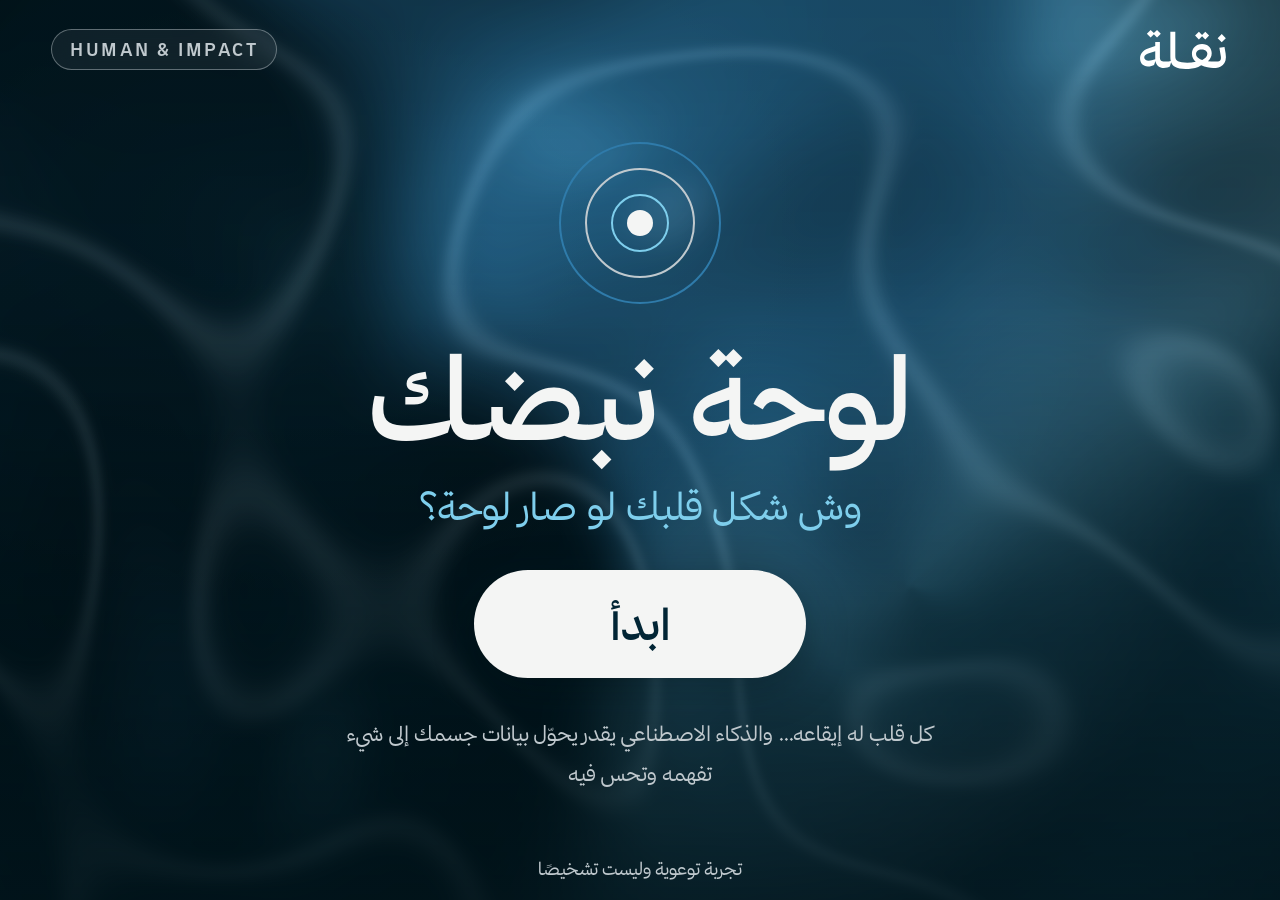
<file: index.html>
<!doctype html>
<html lang="ar" dir="rtl">
<head>
  <meta charset="utf-8">
  <meta name="viewport" content="width=device-width, initial-scale=1, maximum-scale=1, user-scalable=no, viewport-fit=cover">
  <meta name="apple-mobile-web-app-capable" content="yes">
  <meta name="mobile-web-app-capable" content="yes">
  <meta name="apple-mobile-web-app-status-bar-style" content="black-translucent">
  <meta name="apple-mobile-web-app-title" content="لوحة نبضك">
  <meta name="theme-color" content="#01141B">
  <meta name="format-detection" content="telephone=no">
  <title>لوحة نبضك</title>
  <link rel="manifest" href="manifest.webmanifest">
  <link rel="apple-touch-icon" href="assets/icons/apple-touch-icon.png">
  <link rel="icon" type="image/png" href="assets/icons/icon-192.png">
  <link rel="stylesheet" href="css/fonts.css">
  <link rel="stylesheet" href="css/style.css">
</head>
<body data-screen="welcome">

  <!-- خلفية التموج — محرك نقلة (js/water.js)، كود برمجي مو فيديو -->
  <div class="water" aria-hidden="true">
    <canvas id="water"></canvas>
    <div class="shade"></div>
    <button id="waterToggle" type="button" hidden tabindex="-1"></button>
  </div>

  <header class="topbar">
    <img class="logo" src="assets/brand/naqla-white.svg" alt="نقلة">
    <span class="zone" lang="en" dir="ltr">Human &amp; Impact</span>
  </header>

  <main>
    <!-- ١. الترحيب -->
    <section class="screen active" id="welcome" aria-labelledby="w-title">
      <div class="welcome">
        <div class="welcome-mark" aria-hidden="true">
          <span class="ring r1"></span><span class="ring r2"></span><span class="ring r3"></span>
          <span class="core"></span>
        </div>
        <h1 id="w-title" class="title">لوحة نبضك</h1>
        <p class="question">وش شكل قلبك لو صار لوحة؟</p>
        <button class="btn btn-primary btn-xl" id="startBtn" type="button">ابدأ</button>
        <p class="tagline">كل قلب له إيقاعه… والذكاء الاصطناعي يقدر يحوّل بيانات جسمك إلى شيء تفهمه وتحس فيه</p>
      </div>
    </section>

    <!-- ٢. القياس -->
    <section class="screen" id="measure" aria-labelledby="m-title" aria-hidden="true">
      <div class="measure">
        <div class="guide">
          <h2 id="m-title" class="h2">قِس نبضك</h2>

          <svg class="oximeter" viewBox="0 0 420 330" role="img" aria-label="إصبع يدخل في جهاز قياس النبض">
            <defs>
              <clipPath id="oxClip"><rect x="0" y="0" width="420" height="330" /></clipPath>
            </defs>
            <g clip-path="url(#oxClip)">
              <!-- جسم الجهاز -->
              <rect class="ox-body" x="70" y="196" width="230" height="96" rx="48" />
              <rect class="ox-screen" x="118" y="226" width="134" height="40" rx="20" />
              <polyline class="ox-ecg" points="130,246 152,246 160,236 168,258 176,232 184,246 206,246 214,240 222,246 240,246" />
              <!-- الإصبع -->
              <g class="ox-finger">
                <rect class="finger" x="104" y="150" width="360" height="48" rx="24" />
                <rect class="nail" x="112" y="156" width="34" height="22" rx="11" />
                <rect class="knuckle" x="236" y="166" width="4" height="18" rx="2" />
              </g>
              <!-- الغطاء العلوي -->
              <g class="ox-lid">
                <rect class="ox-top" x="70" y="102" width="230" height="50" rx="25" />
                <circle class="ox-hinge" cx="94" cy="160" r="12" />
              </g>
              <circle class="ox-led" cx="270" cy="246" r="7" />
            </g>
          </svg>

          <ol class="steps">
            <li><span class="n">1</span>دخّل إصبعك في جهاز القياس</li>
            <li><span class="n">2</span>خلّ يدك ثابتة وتنفّس براحة</li>
            <li><span class="n">3</span>اكتب الرقم اللي يطلع لك</li>
          </ol>

          <button class="btn btn-ghost btn-sm" id="backBtn" type="button">رجوع</button>
        </div>

        <div class="entry">
          <div class="readout" aria-live="polite">
            <span class="readout-label">نبضك الحين</span>
            <output class="readout-num" id="readout" dir="ltr">—</output>
            <span class="readout-hint" id="hint">اكتب رقم من 40 إلى 180</span>
          </div>

          <div class="keypad" dir="ltr" role="group" aria-label="لوحة الأرقام">
            <button type="button" class="key" data-key="1">1</button>
            <button type="button" class="key" data-key="2">2</button>
            <button type="button" class="key" data-key="3">3</button>
            <button type="button" class="key" data-key="4">4</button>
            <button type="button" class="key" data-key="5">5</button>
            <button type="button" class="key" data-key="6">6</button>
            <button type="button" class="key" data-key="7">7</button>
            <button type="button" class="key" data-key="8">8</button>
            <button type="button" class="key" data-key="9">9</button>
            <button type="button" class="key key-fn" data-key="clear" dir="rtl">مسح</button>
            <button type="button" class="key" data-key="0">0</button>
            <button type="button" class="key key-fn" data-key="del" aria-label="حذف آخر رقم">
              <svg viewBox="0 0 48 32" aria-hidden="true"><path d="M16 3h26a4 4 0 0 1 4 4v18a4 4 0 0 1-4 4H16L3 16z" /><path d="M24 11l10 10M34 11L24 21" /></svg>
            </button>
          </div>

          <button class="btn btn-primary btn-block" id="drawBtn" type="button" disabled>ارسم نبضي</button>
        </div>
      </div>
    </section>

    <!-- ٣. الذكاء الاصطناعي يرسم نبضك -->
    <section class="screen" id="drawing" aria-labelledby="d-title" aria-hidden="true">
      <div class="drawing">
        <h2 id="d-title" class="h2">الذكاء الاصطناعي يرسم نبضك</h2>
        <p class="draw-bpm"><bdi class="num" id="drawBpm">78</bdi> نبضة في الدقيقة</p>
        <div class="stage" id="stage">
          <div class="live-frame" id="liveFrame" aria-hidden="true"></div>
        </div>
        <p class="status" id="status" aria-live="polite">نقرأ إيقاعك…</p>
      </div>
    </section>

    <!-- ٤. اللوحة -->
    <section class="screen" id="result" aria-labelledby="r-mood" aria-hidden="true">
      <div class="result">
        <div class="art-cell">
          <div class="art-frame" id="artFrame" role="img" aria-label="لوحة جبال الطائف المرسومة من نبضك"></div>
        </div>

        <div class="side">
          <article class="card">
            <div class="card-logos">
              <img class="l-naqla" src="assets/brand/naqla-white.svg" alt="نقلة">
              <span class="sep" aria-hidden="true"></span>
              <img class="l-rowad" src="assets/brand/rowad-white.png" alt="رواد الذكاء الاصطناعي">
            </div>
            <p class="card-pulse">نبضي اليوم <bdi class="num" id="cardBpm">78</bdi></p>
            <h2 class="card-mood" id="r-mood">نسيم الشفا</h2>
            <p class="card-poem" id="r-poem">قلبك هادي مثل ليل الهدا</p>
            <p class="card-line" id="r-line">قمم هذي الجبال مرسومة من نبضات قلبك</p>
            <div class="qr">
              <div class="qr-code" id="qrCode" role="img" aria-label="رمز QR لفتح لوحتك على جوالك"></div>
              <p class="qr-label">صوّر الرمز بكاميرا جوالك<br>وخذ لوحتك معك</p>
            </div>
          </article>

          <button class="btn btn-ghost btn-block" id="newBtn" type="button">زائر جديد<span class="idle-bar" id="idleBar" aria-hidden="true"></span></button>
        </div>
      </div>
    </section>
  </main>

  <footer class="disclaimer">تجربة توعوية وليست تشخيصًا</footer>

  <script src="js/config.js"></script>
  <script src="js/water.js"></script>
  <script src="js/artwork.js"></script>
  <script src="js/qr.js"></script>
  <script src="js/app.js"></script>
</body>
</html>
</file>
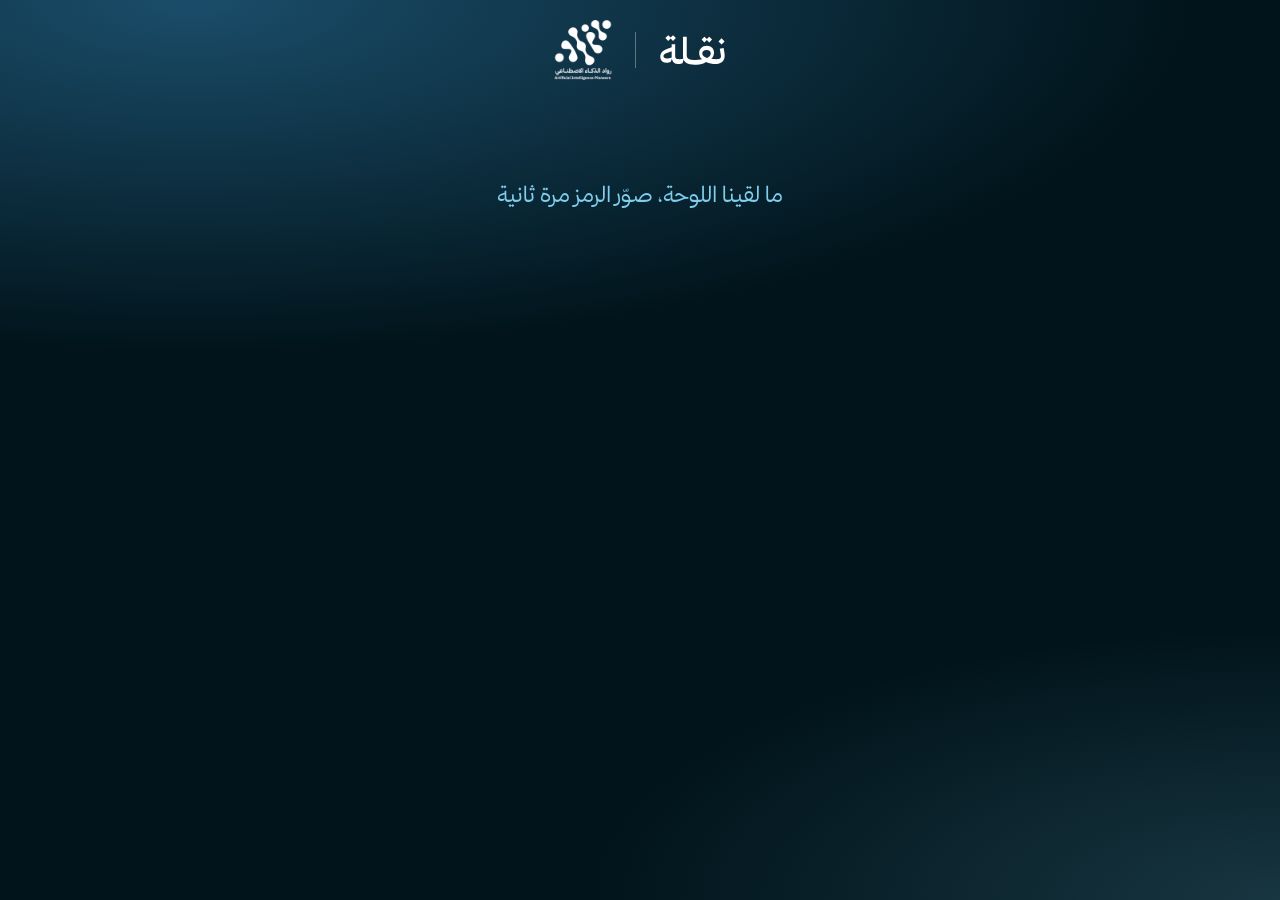
<file: p.html>
<!doctype html>
<html lang="ar" dir="rtl">
<head>
  <meta charset="utf-8">
  <meta name="viewport" content="width=device-width, initial-scale=1, viewport-fit=cover">
  <meta name="theme-color" content="#01141B">
  <meta name="format-detection" content="telephone=no">
  <title>لوحة نبضك</title>
  <link rel="icon" type="image/png" href="assets/icons/icon-192.png">
  <link rel="apple-touch-icon" href="assets/icons/apple-touch-icon.png">
  <link rel="stylesheet" href="css/fonts.css">
  <style>
    :root {
      /* هوية نقلة */
      --ink:#01141B; --navy:#012535; --steel:#2F7BAA; --mist:#C0C9CE; --lilac:#7ECEEC; --snow:#F4F5F4;
      --glass-bg:rgba(255,255,255,.08); --glass-border:rgba(255,255,255,.22);
      --ar:"Thmanyah",Tahoma,sans-serif; --num:Arial,Helvetica,sans-serif;
      --beat:.77s;
    }
    * { box-sizing:border-box; }
    html, body { margin:0; min-height:100%; }
    body {
      background:
        radial-gradient(ellipse 120% 60% at 15% 0%, rgba(47,123,170,.55), transparent 65%),
        radial-gradient(ellipse 90% 50% at 100% 100%, rgba(126,206,236,.18), transparent 60%),
        var(--ink) fixed;
      background-color: var(--ink);
      font-synthesis: none;
      color: var(--snow);
      font-family: var(--ar);
      -webkit-text-size-adjust: 100%;
    }
    .wrap {
      max-width: 520px; margin: 0 auto;
      padding: max(20px, env(safe-area-inset-top)) 16px max(20px, env(safe-area-inset-bottom));
      display: flex; flex-direction: column; gap: 18px;
    }
    .logos { display:flex; align-items:center; justify-content:center; gap:22px; }
    .logos img { width:auto; display:block; object-fit:contain; }
    .logos .l-naqla { height: 34px; }
    .logos .l-rowad { height: 60px; }
    .logos .sep { width:1px; height:36px; background:rgba(192,201,206,.45); }
    .frame {
      width: 100%; aspect-ratio: 1; border-radius: 28px; overflow: hidden;
      box-shadow: 0 24px 60px -24px var(--ink); transform: translateZ(0); background: var(--navy);
    }
    .frame canvas { display:block; width:100%; height:100%; }
    .frame.alive canvas { animation: heartbeat var(--beat) ease-out infinite; }
    @keyframes heartbeat { 0%,100%{transform:scale(1)} 14%{transform:scale(1.03)} 45%{transform:scale(1)} }
    .card {
      padding: 20px 22px; border-radius: 24px; background: var(--glass-bg); border: 1px solid var(--glass-border);
      -webkit-backdrop-filter: blur(14px) saturate(1.1); backdrop-filter: blur(14px) saturate(1.1);
      box-shadow: inset 0 1px 0 rgba(255,255,255,.25);
      display:flex; flex-direction:column; gap:6px;
    }
    .pulse { margin:0; display:flex; align-items:baseline; gap:12px; font-size:22px; font-weight:500; color:var(--lilac); }
    .pulse .num { font-family:var(--num); font-size:60px; font-weight:400; line-height:1; color:var(--snow); direction:ltr; }
    h1 { margin:0; font-size:34px; line-height:1.35; font-weight:500; }
    .poem { margin:0; font-size:20px; line-height:1.6; color:var(--lilac); }
    .line { margin:0; font-size:16px; line-height:1.6; color:var(--mist); }
    .btn {
      min-height: 60px; border:0; border-radius:999px; background:var(--snow); color:var(--navy);
      font-family:var(--ar); font-size:22px; font-weight:500; cursor:pointer; touch-action:manipulation;
    }
    .btn:disabled { opacity:.7; }
    .note { margin:0; text-align:center; font-size:14px; color:var(--mist); }
    .err { text-align:center; padding:60px 0; font-size:22px; color:var(--lilac); }
    @media (prefers-reduced-motion: reduce) { .frame.alive canvas { animation:none; } }
  </style>
</head>
<body>
  <main class="wrap" id="app">
    <div class="logos"><img class="l-naqla" src="assets/brand/naqla-white.svg" alt="نقلة"><span class="sep" aria-hidden="true"></span><img class="l-rowad" src="assets/brand/rowad-white.png" alt="رواد الذكاء الاصطناعي"></div>
    <div class="frame" id="frame" role="img" aria-label="لوحة جبال الطائف المرسومة من نبضك"></div>
    <article class="card">
      <p class="pulse">نبضي اليوم <bdi class="num" id="bpm"></bdi></p>
      <h1 id="mood"></h1>
      <p class="poem" id="poem"></p>
      <p class="line" id="line"></p>
    </article>
    <button class="btn" id="save" type="button">حفظ اللوحة</button>
    <p class="note">تجربة توعوية وليست تشخيصًا</p>
  </main>

  <script src="js/config.js"></script>
  <script src="assets/brand/logo-data.js"></script>
  <script src="js/artwork.js"></script>
  <script src="js/export.js"></script>
  <script>
  (function (N) {
    'use strict';
    // الرابط: p.html#<النبض>.<البذرة> — لا شيء يُرسل أو يُحفظ
    const m = /^#(\d{2,3})\.([0-9a-z]{1,7})$/.exec(location.hash);
    const bpm = m ? Number(m[1]) : NaN;
    if (!(bpm >= 40 && bpm <= 180)) {
      document.getElementById('app').innerHTML =
        '<div class="logos"><img class="l-naqla" src="assets/brand/naqla-white.svg" alt="نقلة"><span class="sep" aria-hidden="true"></span><img class="l-rowad" src="assets/brand/rowad-white.png" alt="رواد الذكاء الاصطناعي"></div><p class="err">ما لقينا اللوحة، صوّر الرمز مرة ثانية</p>';
      return;
    }
    const seed = parseInt(m[2], 36) >>> 0;
    const scene = N.Scene.create(bpm, seed);
    document.getElementById('bpm').textContent = bpm;
    document.getElementById('mood').textContent = scene.mood.name;
    document.getElementById('poem').textContent = scene.mood.poem;
    document.getElementById('line').textContent = scene.mood.line;
    document.documentElement.style.setProperty('--beat', (60 / bpm).toFixed(3) + 's');

    const frame = document.getElementById('frame');
    const cv = document.createElement('canvas');
    frame.appendChild(cv);
    const still = matchMedia('(prefers-reduced-motion: reduce)').matches;
    const t0 = performance.now();
    const paint = now => {
      const w = cv.clientWidth;
      if (w) {
        const px = Math.round(w * Math.min(2, devicePixelRatio || 1));
        if (cv.width !== px) { cv.width = px; cv.height = px; }
        cv.getContext('2d').save();
        scene.render(cv.getContext('2d'), px, scene.doneAt + (still ? 0 : (now - t0) / 1000), true);
        cv.getContext('2d').restore();
      }
      if (!still) requestAnimationFrame(paint);
    };
    requestAnimationFrame(paint);
    if (!still) frame.classList.add('alive');
    if (still) {
      addEventListener('resize', () => requestAnimationFrame(paint));
      N.Scene.preload().then(() => requestAnimationFrame(paint));
    } else N.Scene.preload();

    const btn = document.getElementById('save');
    btn.addEventListener('click', async () => {
      btn.disabled = true;
      const label = btn.textContent;
      btn.textContent = 'نجهّز الصورة…';
      try {
        await N.Export.save({ scene, bpm, mood: scene.mood, time: scene.doneAt + (performance.now() - t0) / 1000 });
      } catch (e) { /* يقدر يعيد المحاولة */ }
      btn.disabled = false;
      btn.textContent = label;
    });
  })(window.Nabdak);
  </script>
</body>
</html>
</file>
<file: css/fonts.css>
/* خط ثمانية Sans (هوية نقلة) محمّل محليًا — لا يوجد أي طلب للإنترنت.
   الأرقام الإنجليزية بخط Arial (موجود في كل الأجهزة). */
@font-face {
  font-family: "Thmanyah";
  font-style: normal;
  font-weight: 300;
  font-display: block;
  src: url("../assets/fonts/thmanyahsans-light.woff2") format("woff2");
}
@font-face {
  font-family: "Thmanyah";
  font-style: normal;
  font-weight: 400;
  font-display: block;
  src: url("../assets/fonts/thmanyahsans-regular.woff2") format("woff2");
}
@font-face {
  font-family: "Thmanyah";
  font-style: normal;
  font-weight: 500 700;
  font-display: block;
  src: url("../assets/fonts/thmanyahsans-medium.woff2") format("woff2");
}
</file>
<file: css/style.css>
/* =========================================================
   لوحة نبضك — رواد الذكاء الاصطناعي · نقلة · Human & Impact
   الهوية: NAQLA THEME KIT v1.0
   ========================================================= */
:root {
  /* ألوان نقلة الست (يقرأها محرك التموج js/water.js) */
  --brand-deep:   #01141B;
  --brand-ink:    #012535;
  --brand-blue:   #2F7BAA;
  --brand-silver: #C0C9CE;
  --brand-paper:  #F4F5F4;
  --brand-cyan:   #7ECEEC;

  /* أسماء الموقع القديمة مربوطة بألوان نقلة */
  --ink: var(--brand-deep);
  --navy: var(--brand-ink);
  --plum: var(--brand-deep);
  --violet: rgba(192, 201, 206, 0.28);   /* حدود فضية شفافة */
  --steel: var(--brand-blue);
  --mist: var(--brand-silver);
  --lilac: var(--brand-cyan);
  --snow: var(--brand-paper);

  /* زجاج نقلة */
  --glass-bg: rgba(255, 255, 255, 0.08);
  --glass-border: rgba(255, 255, 255, 0.22);

  --ar: "Thmanyah", Tahoma, sans-serif;
  --en: "Thmanyah", Arial, sans-serif;
  --num: Arial, Helvetica, sans-serif;

  --top: clamp(84px, 11vh, 112px);
  --bottom: clamp(48px, 7vh, 64px);
  --side: clamp(28px, 4vw, 64px);

  --ease: cubic-bezier(.22, 1, .36, 1);
  --t-screen: .7s;
  --beat: 0.77s;
}

* { box-sizing: border-box; }

html, body {
  height: 100%;
  margin: 0;
  overflow: hidden;
  overscroll-behavior: none;
}

body {
  /* لو WebGL ما اشتغل يبقى هذا التدرج */
  background: radial-gradient(ellipse at 20% 25%, rgba(47, 123, 170, 0.44), transparent 65%), var(--brand-deep);
  background-color: var(--brand-deep);
  font-synthesis: none;
  color: var(--snow);
  font-family: var(--ar);
  -webkit-font-smoothing: antialiased;
  -webkit-tap-highlight-color: transparent;
  -webkit-user-select: none;
  user-select: none;
  -webkit-touch-callout: none;
  touch-action: manipulation;
}

img { -webkit-user-drag: none; }
button { font: inherit; color: inherit; touch-action: manipulation; }
.num { font-family: var(--num); font-variant-numeric: lining-nums tabular-nums; }

/* ---------- خلفية التموج (محرك نقلة js/water.js) ----------
   كاملة في الترحيب، ومعتّمة أكثر في باقي الشاشات عشان النص واللوحة يبرزون */
.water {
  position: fixed;
  inset: 0;
  z-index: 0;
  overflow: hidden;
  isolation: isolate;
  pointer-events: none;
}
.water canvas, .water .shade {
  position: absolute;
  inset: 0;
  width: 100%;
  height: 100%;
}
.water canvas { opacity: .8; }
.water .shade {
  background: linear-gradient(180deg, rgba(1, 20, 27, .25), rgba(1, 20, 27, .15) 35%, rgba(1, 20, 27, .75));
  transition: background-color .9s var(--ease);
}
body:not([data-screen="welcome"]) .water .shade { background-color: rgba(1, 20, 27, .5); }

/* ---------- الشريط العلوي والتذييل ---------- */
.topbar {
  position: fixed;
  inset: 0 0 auto 0;
  height: var(--top);
  padding: 0 var(--side);
  display: flex;
  align-items: center;
  justify-content: space-between;
  z-index: 5;
  pointer-events: none;
}
.logo {
  height: clamp(34px, 5vh, 48px);
  width: auto;
  display: block;
  object-fit: contain;
}
.zone {
  font-family: var(--en);
  font-weight: 500;
  font-size: clamp(14px, 1.5vw, 18px);
  letter-spacing: .14em;
  text-transform: uppercase;
  color: var(--mist);
  padding: 8px 18px;
  border: 1px solid rgba(192, 201, 206, 0.45);
  border-radius: 999px;
  background: rgba(255, 255, 255, 0.06);
  -webkit-backdrop-filter: blur(14px);
  backdrop-filter: blur(14px);
}

.disclaimer {
  position: fixed;
  inset: auto 0 0 0;
  height: var(--bottom);
  display: grid;
  place-items: center;
  font-size: clamp(14px, 1.5vw, 18px);
  color: var(--mist);
  z-index: 5;
  pointer-events: none;
}

/* ---------- الشاشات ---------- */
main { position: relative; z-index: 1; }

.screen {
  position: fixed;
  inset: 0;
  padding: var(--top) var(--side) var(--bottom);
  display: flex;
  align-items: center;
  justify-content: center;
  opacity: 0;
  visibility: hidden;
  transform: translateY(18px) scale(.995);
  transition:
    opacity var(--t-screen) var(--ease),
    transform var(--t-screen) var(--ease),
    visibility 0s linear var(--t-screen);
}
.screen.active {
  opacity: 1;
  visibility: visible;
  transform: none;
  transition-delay: .12s, .12s, 0s;
}

.h2 {
  font-weight: 500;
  font-size: clamp(30px, 3.6vw, 46px);
  line-height: 1.3;
  margin: 0;
  color: var(--snow);
}

/* ---------- الأزرار ---------- */
.btn {
  position: relative;
  overflow: hidden;
  border: 0;
  border-radius: 999px;
  min-height: clamp(68px, 9.5vh, 92px);
  padding: 0 clamp(36px, 4vw, 60px);
  font-family: var(--ar);
  font-weight: 500;
  font-size: clamp(24px, 2.5vw, 32px);
  line-height: 1;
  cursor: pointer;
  transition: transform .18s var(--ease), background-color .25s, color .25s, border-color .25s, opacity .25s;
}
.btn:active:not(:disabled) { transform: scale(.96); }
.btn:focus-visible, .key:focus-visible { outline: 3px solid var(--brand-cyan); outline-offset: 4px; }

.btn-primary { background: var(--brand-paper); color: var(--brand-ink); box-shadow: 0 10px 40px rgba(1, 20, 27, .35); }
.btn-primary:active:not(:disabled) { background: #ffffff; }
.btn-primary:disabled {
  background: rgba(255, 255, 255, .1);
  color: var(--mist);
  box-shadow: inset 0 0 0 1px var(--glass-border);
  cursor: default;
}

.btn-ghost {
  background: rgba(255, 255, 255, .06);
  color: var(--snow);
  border: 1px solid rgba(255, 255, 255, .4);
  -webkit-backdrop-filter: blur(14px);
  backdrop-filter: blur(14px);
}
.btn-ghost:active { background: rgba(47, 123, 170, .35); }

.btn-xl {
  min-height: clamp(84px, 12vh, 112px);
  min-width: clamp(240px, 26vw, 340px);
  font-size: clamp(32px, 3.4vw, 44px);
}
.btn-sm {
  min-height: 60px;
  font-size: 22px;
  padding: 0 34px;
}
.btn-block { width: 100%; }

/* ---------- ١. الترحيب ---------- */
.welcome {
  display: flex;
  flex-direction: column;
  align-items: center;
  text-align: center;
  gap: clamp(10px, 2vh, 22px);
  max-width: 900px;
}
.welcome-mark {
  position: relative;
  width: clamp(120px, 18vh, 170px);
  aspect-ratio: 1;
  margin-bottom: clamp(4px, 1vh, 12px);
}
.welcome-mark .ring {
  position: absolute;
  inset: 0;
  border-radius: 50%;
  border: 2px solid var(--steel);
  animation: breathe calc(var(--beat) * 1) var(--ease) infinite;
}
.welcome-mark .r2 { inset: 16%; border-color: var(--mist); animation-delay: .1s; }
.welcome-mark .r3 { inset: 32%; border-color: var(--lilac); animation-delay: .2s; }
.welcome-mark .core {
  position: absolute;
  inset: 42%;
  border-radius: 50%;
  background: var(--snow);
  animation: beat var(--beat) ease-out infinite;
}
@keyframes breathe {
  0%, 100% { transform: scale(1); }
  14% { transform: scale(1.06); }
  40% { transform: scale(1); }
}
@keyframes beat {
  0%, 100% { transform: scale(1); }
  12% { transform: scale(1.35); }
  30% { transform: scale(.95); }
  45% { transform: scale(1.12); }
  65% { transform: scale(1); }
}

.title {
  margin: 0;
  font-weight: 500;
  font-size: clamp(64px, 9vw, 124px);
  line-height: 1.15;
  color: var(--snow);
}
.question {
  margin: 0 0 clamp(10px, 2.5vh, 28px);
  font-size: clamp(26px, 3vw, 40px);
  color: var(--lilac);
}
.tagline {
  margin: clamp(8px, 2vh, 20px) 0 0;
  max-width: 620px;
  font-size: clamp(16px, 1.7vw, 21px);
  line-height: 1.9;
  color: var(--mist);
}

/* ---------- ٢. القياس ---------- */
.measure {
  width: 100%;
  max-width: 1240px;
  height: 100%;
  display: grid;
  grid-template-columns: 1fr minmax(340px, 0.9fr);
  gap: clamp(28px, 5vw, 80px);
  align-items: center;
}
.guide {
  display: flex;
  flex-direction: column;
  align-items: flex-start;
  gap: clamp(10px, 2.2vh, 24px);
  min-height: 0;
}
.oximeter {
  width: 100%;
  max-width: 460px;
  max-height: 34vh;
  align-self: center;
}
.ox-body   { fill: var(--navy); stroke: var(--steel); stroke-width: 3; }
.ox-top    { fill: var(--plum); stroke: var(--steel); stroke-width: 3; }
.ox-hinge  { fill: var(--violet); stroke: var(--steel); stroke-width: 3; }
.ox-screen { fill: var(--ink); }
.ox-ecg {
  fill: none;
  stroke: var(--mist);
  stroke-width: 3;
  stroke-linecap: round;
  stroke-linejoin: round;
  stroke-dasharray: 160;
  stroke-dashoffset: 160;
}
.ox-led { fill: var(--violet); }
.finger { fill: var(--mist); }
.nail   { fill: var(--lilac); stroke: var(--steel); stroke-width: 1.5; }
.knuckle { fill: var(--steel); }

.ox-lid {
  transform-box: view-box;
  transform-origin: 94px 160px;
  animation: lid 5s var(--ease) infinite;
}
.ox-finger { animation: finger 5s var(--ease) infinite; }
.ox-ecg    { animation: ecgline 5s linear infinite; }
.ox-led    { animation: led 5s linear infinite; }

@keyframes lid {
  0%, 8%   { transform: rotate(0deg); }
  20%, 50% { transform: rotate(-20deg); }
  60%, 92% { transform: rotate(0deg); }
  100%     { transform: rotate(0deg); }
}
@keyframes finger {
  0%, 18%  { transform: translateX(320px); }
  48%, 90% { transform: translateX(0); }
  100%     { transform: translateX(320px); }
}
@keyframes ecgline {
  0%, 62%  { stroke-dashoffset: 160; }
  82%, 92% { stroke-dashoffset: 0; }
  100%     { stroke-dashoffset: 0; opacity: 0; }
}
@keyframes led {
  0%, 62%  { fill: var(--violet); }
  66%, 92% { fill: var(--lilac); }
  100%     { fill: var(--violet); }
}

.steps {
  list-style: none;
  margin: 0;
  padding: 0;
  display: grid;
  gap: clamp(8px, 1.6vh, 16px);
}
.steps li {
  display: flex;
  align-items: center;
  gap: 16px;
  font-size: clamp(20px, 2.1vw, 27px);
  color: var(--lilac);
}
.steps .n {
  flex: none;
  width: 44px;
  height: 44px;
  border-radius: 50%;
  display: grid;
  place-items: center;
  font-family: var(--num);
  font-weight: 400;
  font-size: 20px;
  color: var(--ink);
  background: var(--mist);
}

.entry {
  display: flex;
  flex-direction: column;
  gap: clamp(10px, 1.8vh, 18px);
  min-height: 0;
}
.readout {
  display: flex;
  flex-direction: column;
  align-items: center;
  padding: clamp(8px, 1.4vh, 16px) 20px clamp(10px, 1.6vh, 18px);
  border-radius: 24px;
  background: var(--glass-bg);
  border: 1px solid var(--glass-border);
  -webkit-backdrop-filter: blur(14px) saturate(1.1);
  backdrop-filter: blur(14px) saturate(1.1);
  box-shadow: inset 0 1px 0 rgba(255, 255, 255, .25);
  transition: border-color .3s;
}
.readout-label { font-size: clamp(17px, 1.7vw, 21px); color: var(--mist); }
.readout-num {
  font-family: var(--num);
  font-weight: 400;
  font-size: clamp(64px, 11vh, 108px);
  line-height: 1.05;
  color: var(--snow);
  min-height: 1.05em;
}
.readout-hint {
  font-size: clamp(16px, 1.6vw, 20px);
  color: var(--mist);
  min-height: 1.6em;
}
.readout.valid { border-color: var(--mist); }
.readout.invalid { border-color: var(--lilac); }
.readout.invalid .readout-hint { color: var(--lilac); font-weight: 500; }
.readout.shake { animation: shake .42s var(--ease); }
@keyframes shake {
  0%, 100% { transform: translateX(0); }
  20% { transform: translateX(-10px); }
  40% { transform: translateX(9px); }
  60% { transform: translateX(-6px); }
  80% { transform: translateX(4px); }
}

.keypad {
  display: grid;
  grid-template-columns: repeat(3, 1fr);
  gap: clamp(8px, 1.2vh, 14px);
}
.key {
  height: clamp(58px, 8.4vh, 86px);
  border-radius: 24px;
  border: 1px solid var(--glass-border);
  background: var(--glass-bg);
  -webkit-backdrop-filter: blur(14px);
  backdrop-filter: blur(14px);
  font-family: var(--num);
  font-weight: 400;
  font-size: clamp(30px, 4.4vh, 42px);
  color: var(--snow);
  cursor: pointer;
  transition: transform .12s var(--ease), background-color .2s, border-color .2s;
}
.key:active { transform: scale(.94); background: rgba(47, 123, 170, .45); border-color: var(--brand-cyan); }
.key-fn {
  font-family: var(--ar);
  font-size: clamp(20px, 2.8vh, 26px);
  font-weight: 500;
  color: var(--mist);
  background: transparent;
}
.key-fn svg { width: 44px; height: 30px; display: block; margin: auto; }
.key-fn svg path { fill: none; stroke: var(--mist); stroke-width: 3; stroke-linejoin: round; stroke-linecap: round; }

/* ---------- ٣. الرسم ---------- */
.drawing {
  width: 100%;
  height: 100%;
  display: flex;
  flex-direction: column;
  align-items: center;
  gap: clamp(6px, 1.4vh, 14px);
  text-align: center;
}
.draw-bpm {
  margin: 0;
  display: flex;
  align-items: center;
  gap: 12px;
  font-size: clamp(20px, 2.2vw, 28px);
  color: var(--mist);
}
.draw-bpm .num { font-weight: 400; color: var(--snow); font-size: 1.3em; }

.stage {
  position: relative;
  flex: 1;
  width: 100%;
  min-height: 0;
}
.live-frame {
  position: absolute;
  top: 50%;
  left: 50%;
  height: 100%;
  aspect-ratio: 1;
  max-width: 100%;
  translate: -50% -50%;
  border-radius: 40px;
  overflow: hidden;
  box-shadow: 0 30px 80px -30px var(--ink);
}
.live-frame canvas, .art-frame canvas {
  display: block;
  width: 100%;
  height: 100%;
  border-radius: 40px;
}

.status {
  margin: 0;
  min-height: 1.8em;
  font-size: clamp(20px, 2.2vw, 28px);
  color: var(--lilac);
  transition: opacity .35s;
}
.status.fade { opacity: 0; }

/* ---------- ٤. اللوحة ----------
   عمودين ثابتين: اللوحة 65% والبطاقة 35% — ما يتداخلون على أي مقاس */
.result {
  width: 100%;
  height: 100%;
  max-width: 1320px;
  display: grid;
  grid-template-columns: minmax(0, 6.5fr) minmax(0, 3.5fr);
  grid-template-rows: minmax(0, 1fr);
  column-gap: clamp(24px, 3.6vw, 48px);
  align-items: center;
}
.art-cell {
  height: 100%;
  min-width: 0;
  min-height: 0;
  container-type: size;
  display: grid;
  place-items: center;
}
.art-frame {
  width: 100%;
  max-height: 100%;
  width: min(100cqw, 100cqh);
  aspect-ratio: 1;
  border-radius: 40px;
  box-shadow: 0 30px 80px -30px var(--ink);
  overflow: hidden;
  transform: translateZ(0);          /* يضمن القص داخل الزوايا الدائرية في سفاري */
}
.art-frame canvas { border-radius: 0; }
.live-frame { transform: translateZ(0); }
.live-frame canvas { border-radius: 0; }

/* بعد ما تكتمل اللوحة: الرسمة تنبض داخل إطارها الثابت بعدد نبضات الزائر */
.art-frame.alive canvas,
.live-frame.alive canvas {
  transform-origin: 50% 50%;
  animation: heartbeat var(--beat) ease-out infinite;
}
@keyframes heartbeat {
  0%, 100% { transform: scale(1); }
  14% { transform: scale(1.03); }
  45% { transform: scale(1); }
}

.side {
  min-width: 0;
  max-height: 100%;
  justify-content: center;
  container-type: inline-size;
  display: flex;
  flex-direction: column;
  gap: clamp(10px, 1.8vh, 18px);
}
.card {
  min-height: 0;
  padding: clamp(14px, 2.4vh, 26px) clamp(14px, 9cqi, 28px);
  border-radius: 24px;
  background: var(--glass-bg);
  border: 1px solid var(--glass-border);
  -webkit-backdrop-filter: blur(14px) saturate(1.1);
  backdrop-filter: blur(14px) saturate(1.1);
  box-shadow: inset 0 1px 0 rgba(255, 255, 255, .25), 0 16px 40px rgba(1, 20, 27, .18);
  display: flex;
  flex-direction: column;
  gap: clamp(4px, 1vh, 10px);
  overflow: hidden;
}
/* الشعارين في البطاقة: نقلة + رواد (رواد مكدّس فنعطيه ارتفاع أكبر) */
.card-logos {
  --lh: clamp(30px, min(4.4vh, 18cqi), 50px);
  display: flex;
  align-items: center;
  gap: clamp(12px, 6cqi, 20px);
  margin-bottom: 0;
}
.card-logos img { width: auto; display: block; object-fit: contain; }
.card-logos .l-naqla { height: calc(var(--lh) * .56); }
.card-logos .l-rowad { height: var(--lh); }
.card-logos .sep { width: 1px; align-self: stretch; margin-block: 10%; background: rgba(192, 201, 206, .45); }
.card-pulse {
  margin: 0;
  display: flex;
  flex-wrap: wrap;
  align-items: baseline;
  column-gap: 12px;
  font-size: clamp(18px, 8cqi, 28px);
  font-weight: 500;
  color: var(--lilac);
}
.card-pulse .num {
  font-size: clamp(44px, min(24cqi, 9vh), 80px);
  font-weight: 400;
  line-height: 1;
  color: var(--snow);
}
.card-mood {
  margin: 0;
  font-size: clamp(24px, min(13cqi, 5.4vh), 42px);
  line-height: 1.35;
  font-weight: 500;
  color: var(--snow);
}
.card-poem {
  margin: 0;
  font-size: clamp(16px, min(7.4cqi, 2.8vh), 23px);
  line-height: 1.5;
  color: var(--lilac);
}
.card-line {
  margin: 0;
  font-size: clamp(13px, min(5.6cqi, 2.1vh), 17px);
  line-height: 1.6;
  color: var(--mist);
  opacity: .85;
}
.qr {
  margin-top: clamp(2px, 0.6vh, 12px);
  display: flex;
  flex-direction: column;
  align-items: center;
  gap: 8px;
}
.qr-code {
  width: min(100%, 19vh, 190px);
  aspect-ratio: 1;
  border-radius: 16px;
  overflow: hidden;
  background: var(--snow);
}
.qr-code svg { display: block; width: 100%; height: 100%; }
.qr-label {
  margin: 0;
  text-align: center;
  font-size: clamp(14px, min(6cqi, 2.2vh), 18px);
  line-height: 1.6;
  color: var(--lilac);
}
.side .btn-block {
  flex: none;
  white-space: nowrap;
  font-size: clamp(20px, 9cqi, 28px);
}
.idle-bar {
  position: absolute;
  inset: auto 0 0 auto;
  height: 4px;
  width: 0%;
  background: var(--mist);
  border-radius: 2px;
}

/* ---------- رسالة مؤقتة ---------- */
.toast {
  position: fixed;
  left: 50%;
  bottom: calc(var(--bottom) + 12px);
  translate: -50% 20px;
  padding: 14px 28px;
  border-radius: 999px;
  background: var(--lilac);
  color: var(--ink);
  font-size: 20px;
  font-weight: 500;
  opacity: 0;
  pointer-events: none;
  z-index: 10;
  transition: opacity .3s, translate .4s var(--ease);
}
.toast.show { opacity: 1; translate: -50% 0; }

/* ---------- آيباد 9.7 إنش (768px ارتفاع): البطاقة أضيق شوي ---------- */
@media (max-height: 790px) {
  .qr-code { width: min(100%, 16.5vh, 190px); }
  .card-logos { --lh: 30px; }
}

/* ---------- آيباد بوضع أصغر ---------- */
@media (max-height: 700px) {
  .tagline { display: none; }
  .steps li { font-size: 19px; }
  .oximeter { max-height: 28vh; }
}

/* ---------- احترام تقليل الحركة ---------- */
@media (prefers-reduced-motion: reduce) {
  :root { --t-screen: .25s; }
  .screen { transform: none; }
  .welcome-mark .ring,
  .welcome-mark .core,
  .art-frame.alive canvas,
  .live-frame.alive canvas,
  .ox-lid, .ox-finger, .ox-led,
  .readout.shake { animation: none !important; }
  .ox-finger { transform: none; }
  .ox-ecg { animation: none; stroke-dashoffset: 0; }
  .ox-led { fill: var(--lilac); }
  .btn, .key { transition: none; }
}
</file>
